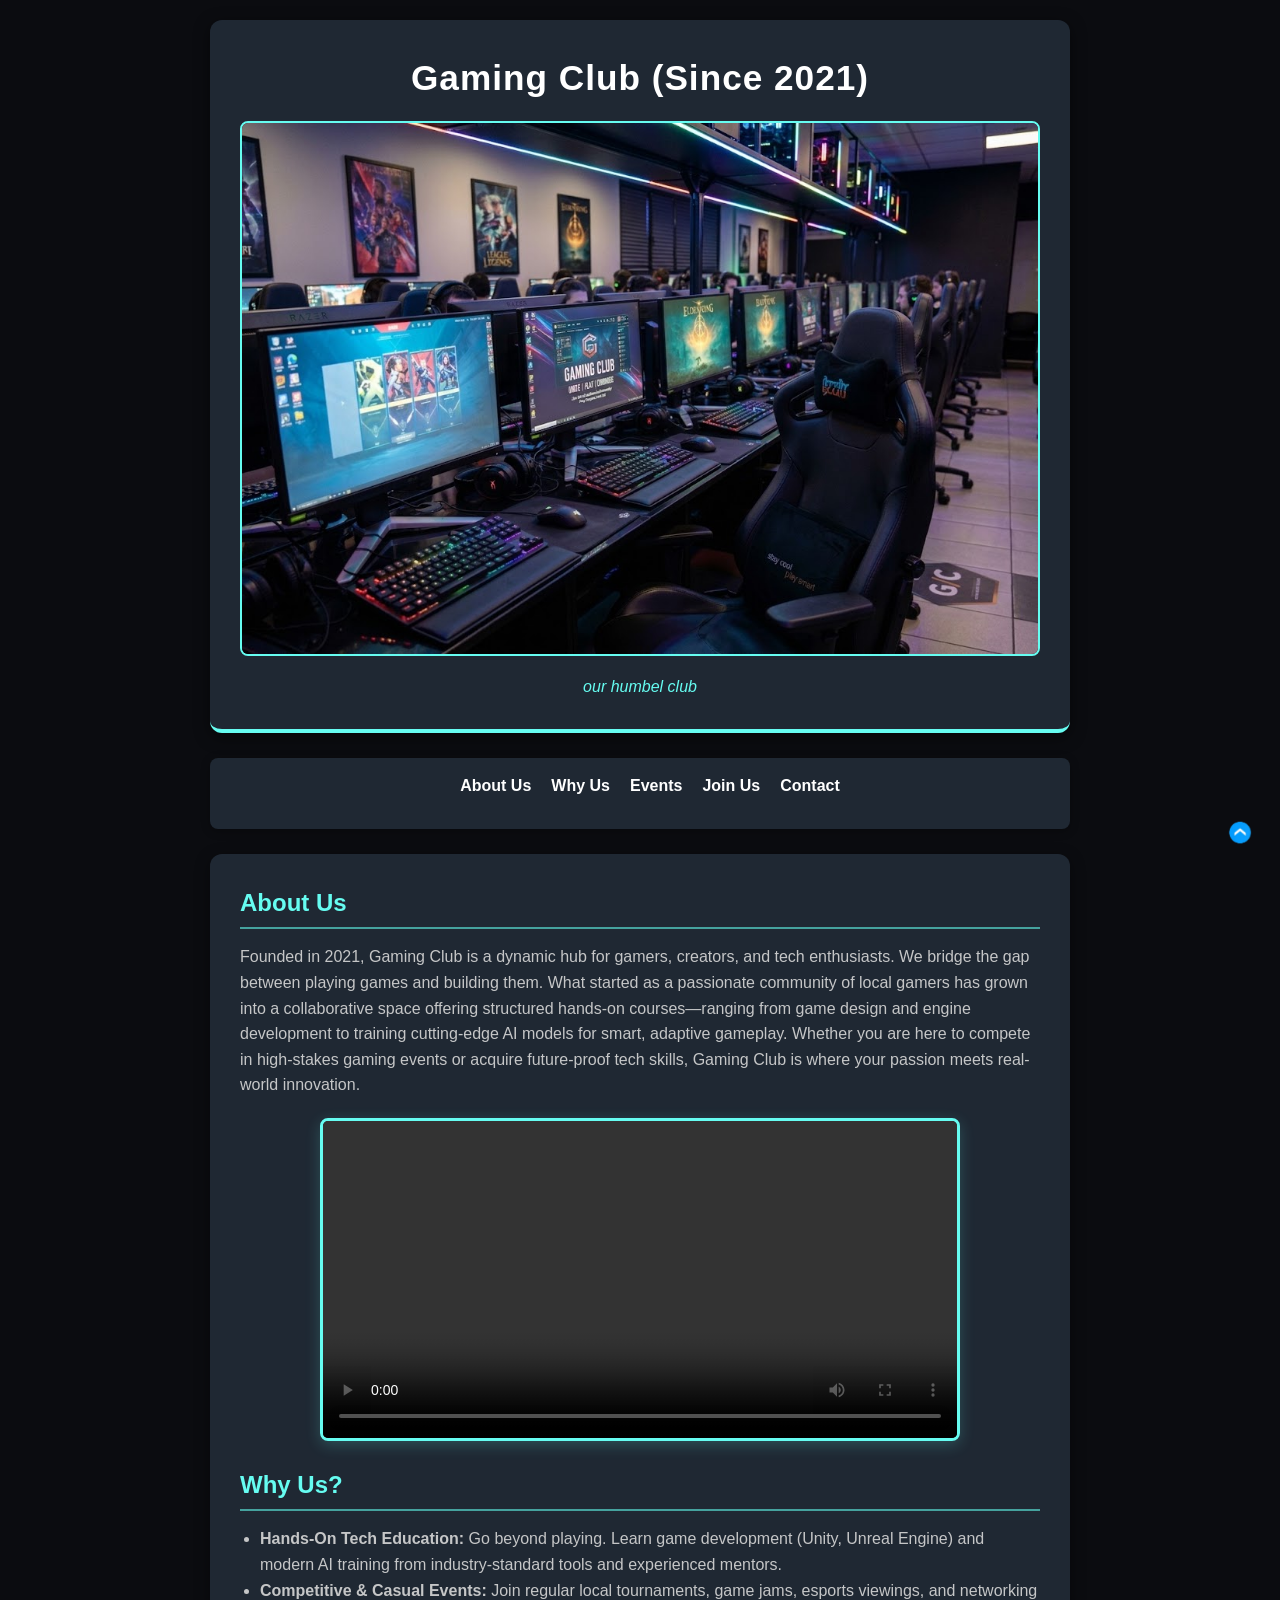
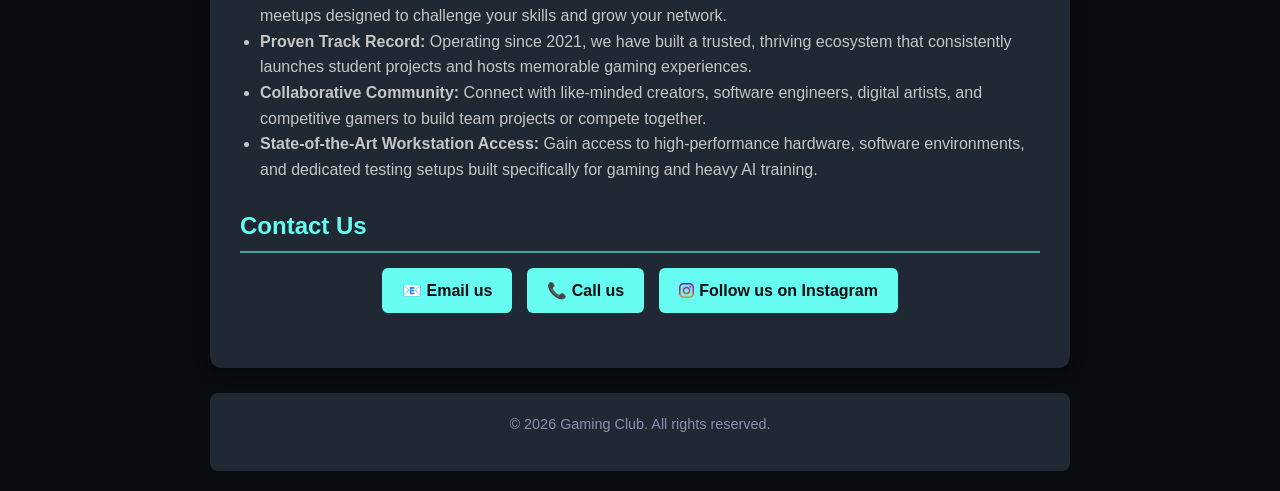
<file: index.html>
<!DOCTYPE html>
<html lang="en">
<head>
    <meta charset="UTF-8">
    <meta name="viewport" content="width=device-width, initial-scale=1.0">
    <title>🎮 Gaming Club-home</title>
    <link rel="icon" type="image/png" href="img/icon1.png">
</head>
<body>
    <link rel="stylesheet" href="style.css">
    <header>
        <h1>Gaming Club (Since 2021)</h1>
        <figure>
            <img src="img/gaming club.jfif" alt="our gaming club" height="400">
        </figure>
        <figcaption>
            our humbel club
        </figcaption>
    </header>
    <section id="top"></section>
    <nav >
        <ul>
            <li><a href="#about-us">About Us</a></li>
            <li><a href="#why-us">Why Us</a></li>
            <li><a href="events.html">Events</a></li>
            <li><a href="joinus.html">Join Us</a></li>
            <li><a href="#contact">Contact</a></li>
        </ul>
    </nav>
    <main>
        <section id="about-us">
            <h2>About Us</h2>
            <p>Founded in 2021, Gaming Club is a dynamic hub for gamers, creators, 
                and tech enthusiasts. We bridge the gap between playing games and building them. What started as a passionate community of local gamers has grown into a collaborative
                space offering structured hands-on courses—ranging from game design and engine development to training cutting-edge AI models for smart, adaptive gameplay.
                Whether you are here to compete in high-stakes gaming events or acquire future-proof tech skills,
                Gaming Club is where your passion meets real-world innovation.</p>
             <video class="centered-video" controls width="640" poster="" preload="metadata">
                <source src="img/A professional, high-quality showcase of a modern Gaming Club esports venue, based on the provided gaming-club image. Smooth cinematic camera movement gliding past illuminated gaming stations, RGB keyboards, widescr.mp4" type="video/mp4">
                <track src="medias/st.vtt" kind="subtitles" srclang="fr" label="Français">
            </video>
        </section>

        <section id="why-us">
            <h2>Why Us?</h2>
            <ul>
                <li><strong>Hands-On Tech Education:</strong> Go beyond playing. 
                Learn game development (Unity, Unreal Engine) 
                and modern AI training from industry-standard tools and experienced mentors.</li>
                <li><strong>Competitive & Casual Events:</strong> Join regular local tournaments, game jams, esports viewings, 
                and networking meetups designed to challenge your skills and grow your network.</li>
                <li><strong>Proven Track Record:</strong> Operating since 2021, we have built a trusted, 
                thriving ecosystem that consistently launches student projects and hosts memorable gaming experiences.</li>
                <li><strong>Collaborative Community:</strong> Connect with like-minded creators, software engineers, digital artists, 
                and competitive gamers to build team projects or compete together.</li>
                <li><strong>State-of-the-Art Workstation Access:</strong> Gain access to high-performance hardware, software environments, 
                and dedicated testing setups built specifically for gaming and heavy AI training.</li>
            </ul>
        </section>
        <section id="contact">
            <h2>Contact Us</h2>
            <ul class="contact-menu">
                <li><a href="mailto:contact@darelhalwa.tn" class="contact-btn">📧 Email us</a></li>
                <li><a href="tel:+21654846438" class="contact-btn">📞 Call us</a></li>
                <li>
                    <a href="https://www.instagram.com/Gaming_Club.tn" target="_blank" rel="noopener" class="contact-btn">
                        <img src="img/instagram.png" alt="Instagram logo" width="15" height="15" style="vertical-align: middle; margin-right: 5px;">Follow us on Instagram
                    </a>
                </li>
            </ul>
        </section>
    </main>
    <footer>
        <p>&copy; 2026 Gaming Club. All rights reserved.</p>
    </footer>
    <a href="#top"><img src="img/button.png" alt="bouton" style="position: fixed;right: 0; top: 90%; width: 80px;"></a>
</body>
</html>
</file>
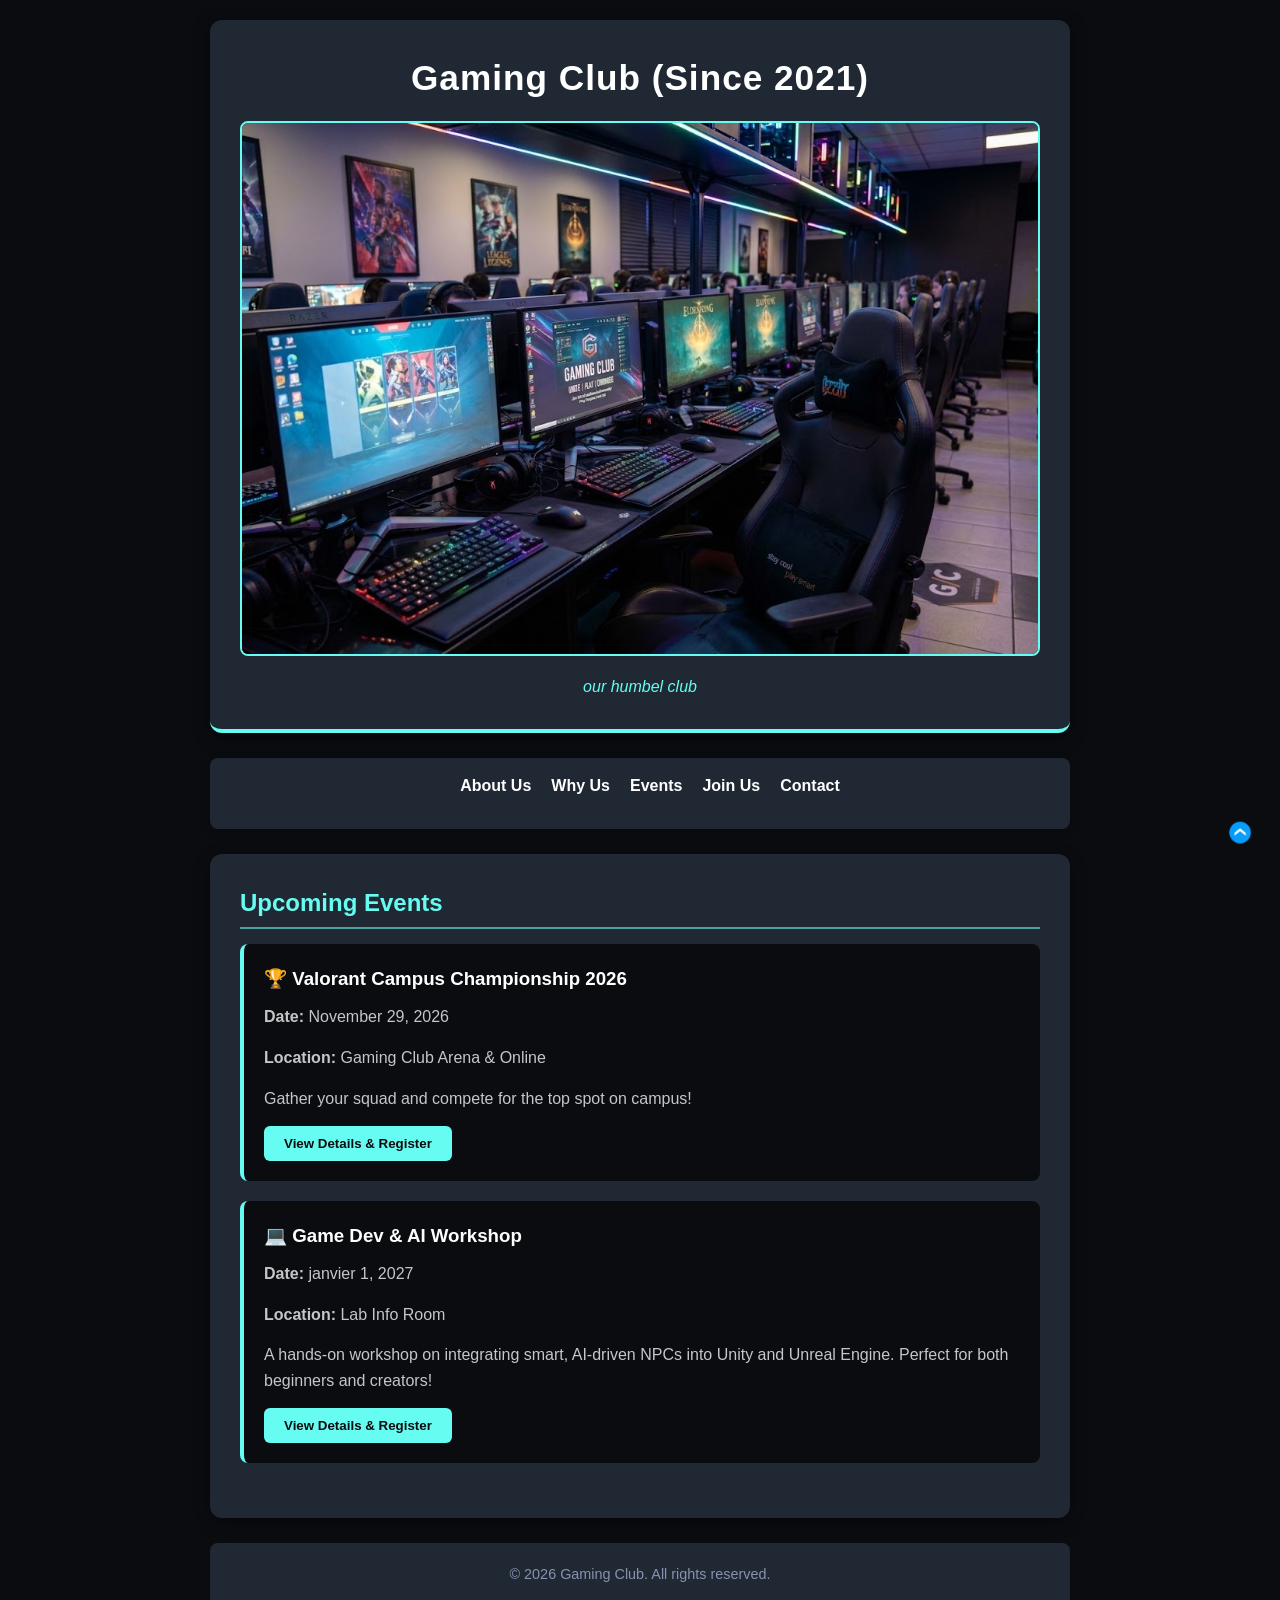
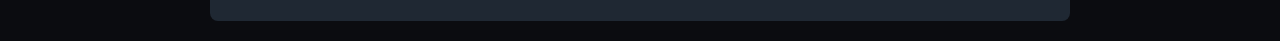
<file: events.html>
<!DOCTYPE html>
<html lang="en">
<head>
    <meta charset="UTF-8">
    <meta name="viewport" content="width=device-width, initial-scale=1.0">
    <title>🎮 Gaming Club-events</title>
    <link rel="icon" type="image/png" href="img/icon1.png">
</head>
<body>
    <link rel="stylesheet" href="style.css">
    <header>
        <h1>Gaming Club (Since 2021)</h1>
        <figure>
            <img src="img/gaming club.jfif" alt="our gaming club" height="400">
        </figure>
        <figcaption>
            our humbel club
        </figcaption>
    </header>
    <section id="top"></section>
    <nav >
        <ul>
            <li><a href="index.html#about-us">About Us</a></li>
            <li><a href="index.html#why-us">Why Us</a></li>
            <li><a href="events.html">Events</a></li>
            <li><a href="joinus.html">Join Us</a></li>
            <li><a href="index.html#contact">Contact</a></li>
        </ul>
    </nav>
    <main>
        <section id="upcoming-events">
            <h2>Upcoming Events</h2>
        
            <article class="event-card">
                <h3>🏆 Valorant Campus Championship 2026</h3>
                <p><strong>Date:</strong> November 29, 2026</p>
                <p><strong>Location:</strong> Gaming Club Arena & Online</p>
                <p>Gather your squad and compete for the top spot on campus!</p>
            
                <a href="valo.html">
                    <button type="button">View Details & Register</button>
                </a>
            </article>

            <article class="event-card">
                <h3>💻 Game Dev & AI Workshop</h3>
                <p><strong>Date:</strong> janvier 1, 2027</p>
                <p><strong>Location:</strong> Lab Info Room</p>
                <p>A hands-on workshop on integrating smart, AI-driven NPCs into Unity and Unreal Engine. Perfect for both beginners and creators!</p>

                <a href="gamedev.html">
                    <button type="button">View Details & Register</button>
                </a>
            </article>
        </section>
    </main>
    <footer>
        <p>&copy; 2026 Gaming Club. All rights reserved.</p>
    </footer>
    <a href="#top"><img src="img/button.png" alt="bouton" style="position: fixed;right: 0; top: 90%; width: 80px;"></a>
    <script src="javascript.js"></script>
</body>
</html>
</file>
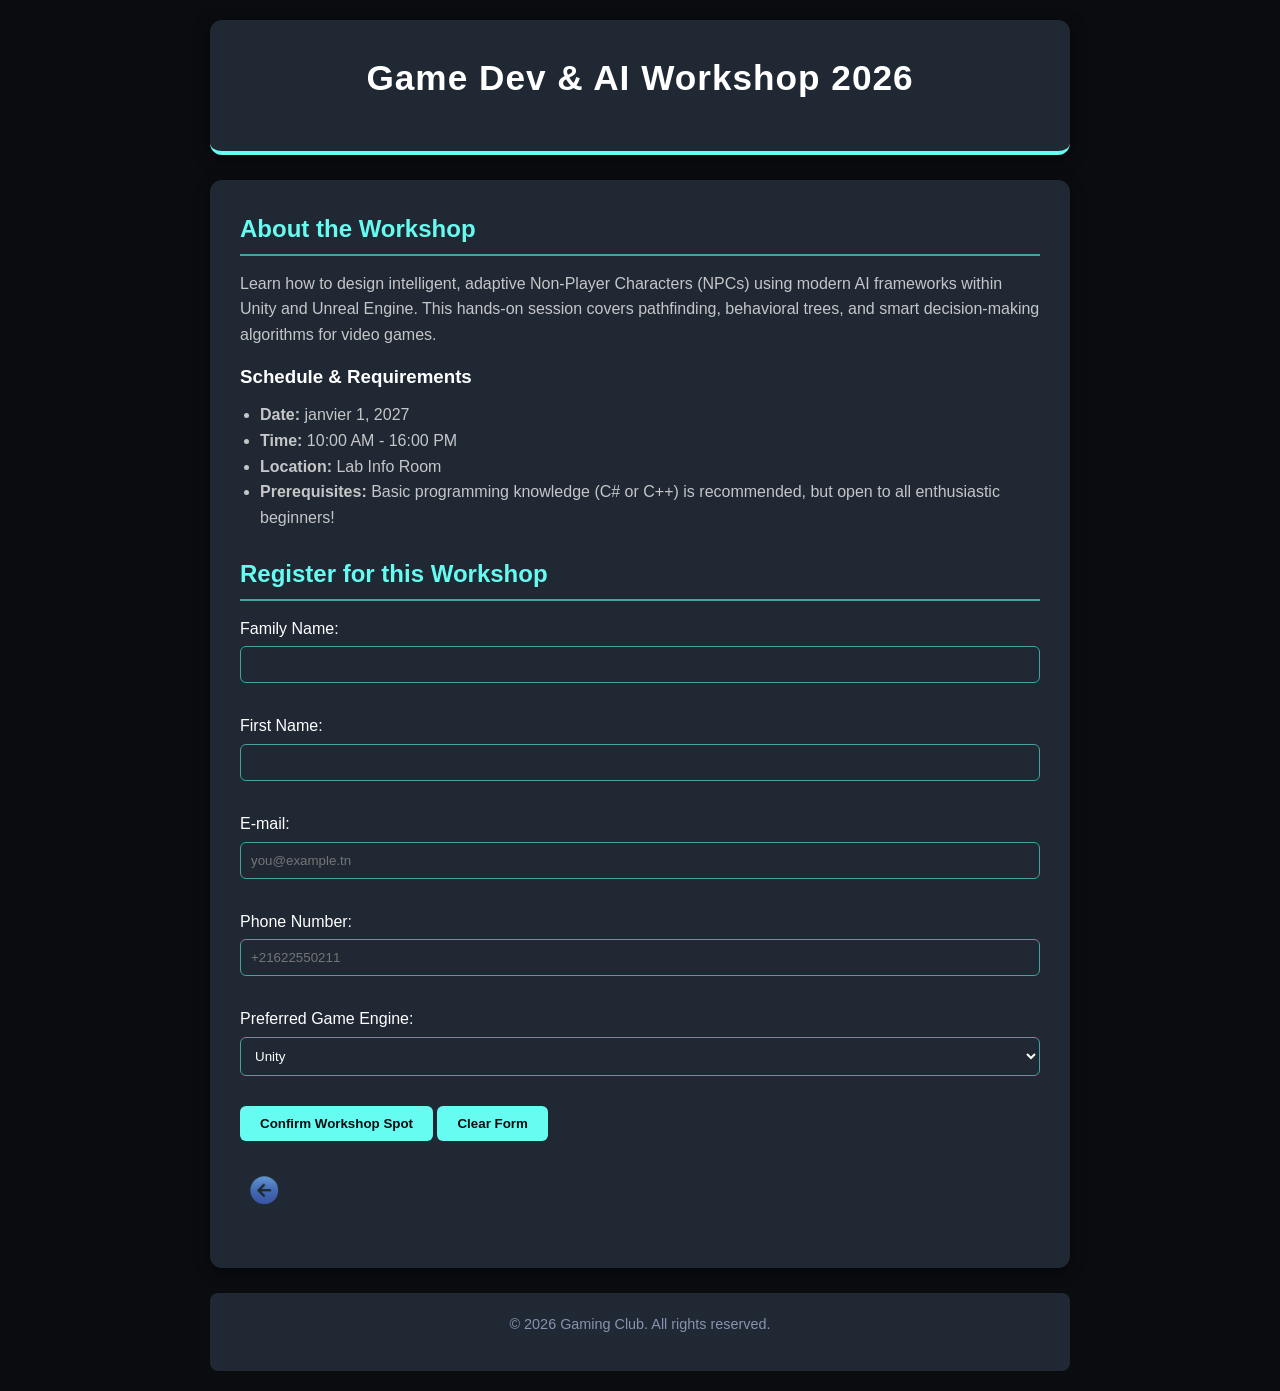
<file: gamedev.html>
<!DOCTYPE html>
<html lang="en">
<head>
    <meta charset="UTF-8">
    <meta name="viewport" content="width=device-width, initial-scale=1.0">
    <title>💻 Game Dev & AI Workshop - Gaming Club</title>
    <link rel="icon" type="image/png" href="img/icon1.png">
</head>
<body>
    <link rel="stylesheet" href="style.css">
    <header>
        <h1>Game Dev & AI Workshop 2026</h1>
    </header>

    <main>
        <section id="event-info">
            <h2>About the Workshop</h2>
            <p>Learn how to design intelligent, adaptive Non-Player Characters (NPCs) using modern AI frameworks within Unity and Unreal Engine. This hands-on session covers pathfinding, behavioral trees, and smart decision-making algorithms for video games.</p>
            
            <h3>Schedule & Requirements</h3>
            <ul>
                <li><strong>Date:</strong> janvier 1, 2027</li>
                <li><strong>Time:</strong> 10:00 AM - 16:00 PM</li>
                <li><strong>Location:</strong> Lab Info Room</li>
                <li><strong>Prerequisites:</strong> Basic programming knowledge (C# or C++) is recommended, but open to all enthusiastic beginners!</li>
            </ul>
        </section>

        <section id="event-join">
            <h2>Register for this Workshop</h2>
            <form action="../traitement.php" method="post">
                <input type="hidden" name="event_name" value="Game Dev & AI Workshop 2026">
                
                <p>
                    <label for="nom">Family Name:</label>
                    <input type="text" id="nom" name="nom" minlength="2" required>
                </p>
                <p>
                    <label for="prenom">First Name:</label>
                    <input type="text" id="prenom" name="prenom" minlength="2" required>
                </p>
                <p>
                    <label for="email">E-mail:</label>
                    <input type="email" id="email" name="email" placeholder="you@example.tn" required>
                </p>
                <p>
                    <label for="telephone">Phone Number:</label>
                    <input type="tel" id="telephone" name="telephone" pattern="\+216[0-9]{8}" title="+216 followed by 8 digits" placeholder="+21622550211" required>
                </p>
                <p>
                    <label for="engine">Preferred Game Engine:</label>
                    <select id="engine" name="engine">
                        <option value="unity">Unity</option>
                        <option value="unreal">Unreal Engine</option>
                        <option value="beginner">Both / Total Beginner</option>
                    </select>
                </p>
                
                <p>
                    <button type="submit">Confirm Workshop Spot</button>
                    <button type="reset">Clear Form</button>
                </p>
            </form>
        </section>

        <p><a href="../events.html"><img src="img/return.png" alt="return" height="50" width="50"></a></p>
    </main>

    <footer>
        <p>&copy; 2026 Gaming Club. All rights reserved.</p>
    </footer>
    <script src="javascript.js"></script>
</body>
</html>
</file>
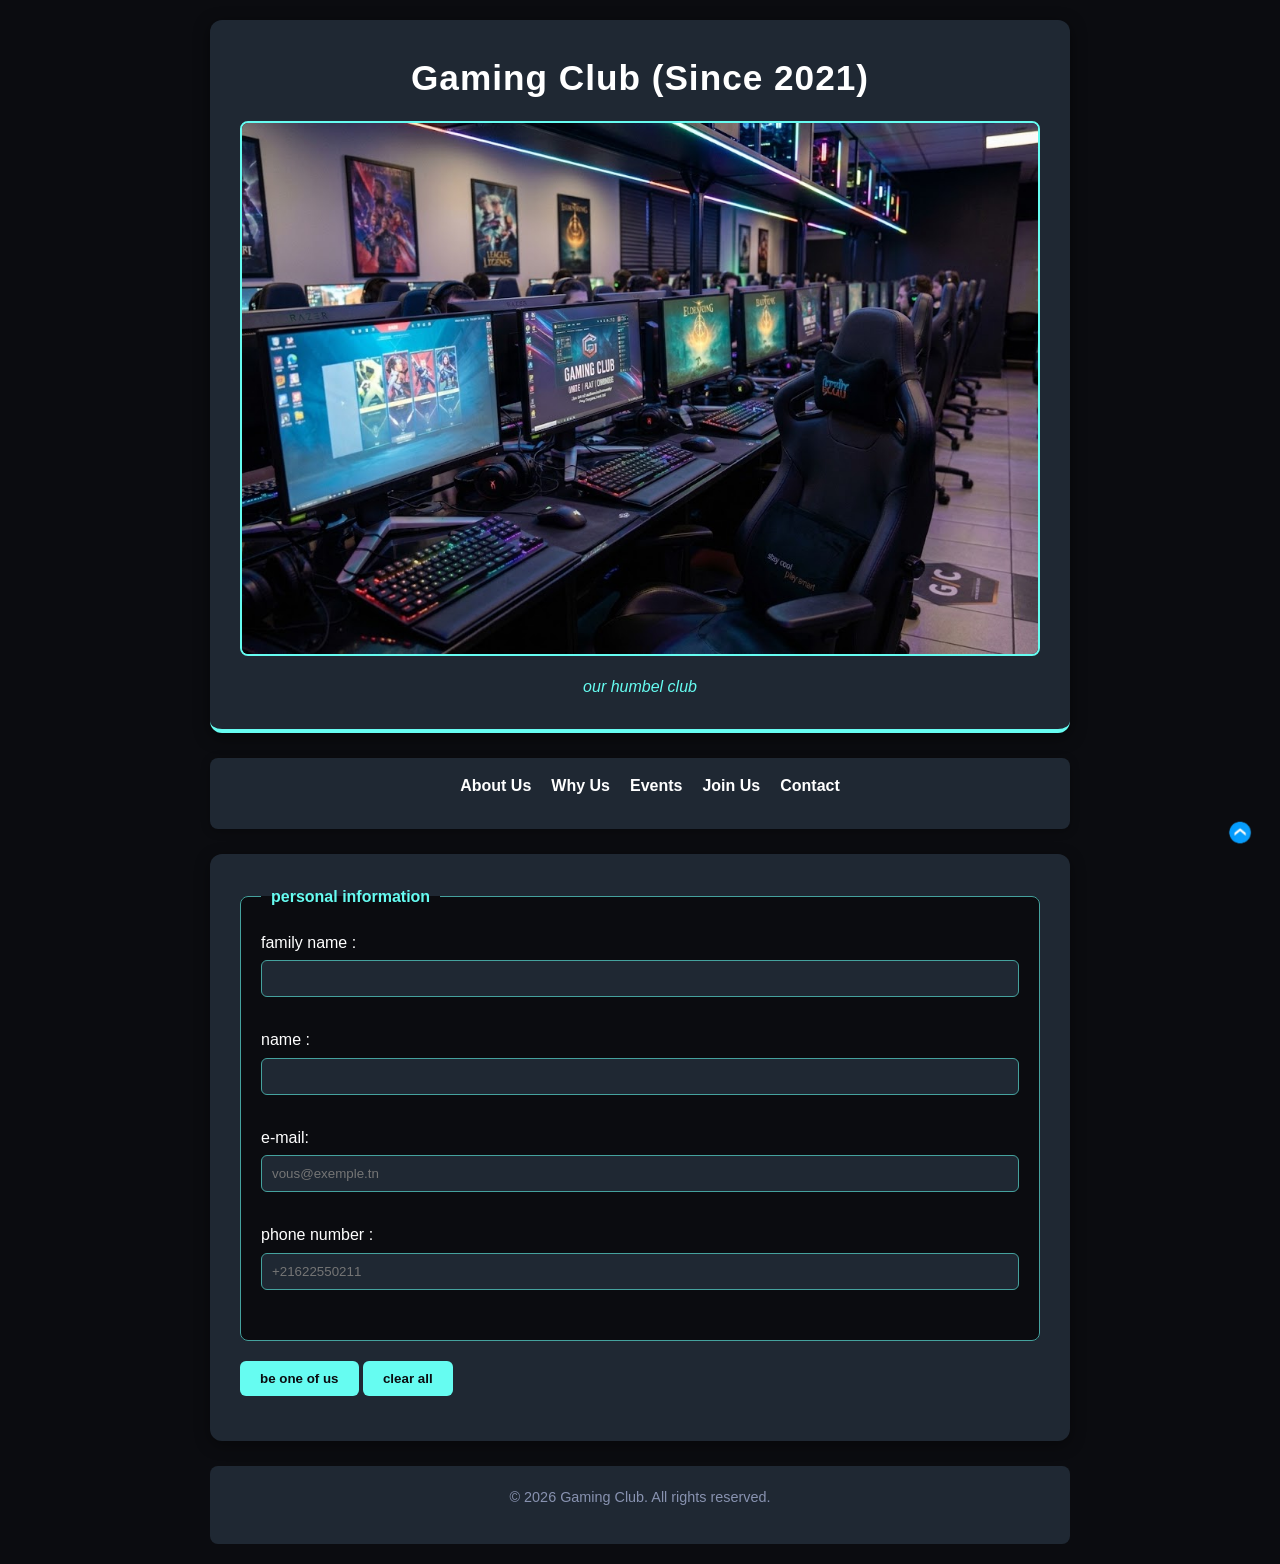
<file: joinus.html>
<!DOCTYPE html>
<html lang="en">
<head>
    <meta charset="UTF-8">
    <meta name="viewport" content="width=device-width, initial-scale=1.0">
    <title>🎮 Gaming Club-join us</title>
    <link rel="icon" type="image/png" href="img/icon1.png">
</head>
<body>
    <link rel="stylesheet" href="style.css">
    <header>
        <h1>Gaming Club (Since 2021)</h1>
        <figure>
            <img src="img/gaming club.jfif" alt="our gaming club" height="400">
        </figure>
        <figcaption>
            our humbel club
        </figcaption>
    </header>
    <section id="top"></section>
    <nav>
        <ul>
            <li><a href="index.html#about-us">About Us</a></li>
            <li><a href="index.html#why-us">Why Us</a></li>
            <li><a href="events.html">Events</a></li>
            <li><a href="joinus.html">Join Us</a></li>
            <li><a href="index.html#contact">Contact</a></li>
        </ul>
    </nav>
    <main>
        <form action="traitement.php" method="post"> 
            <fieldset>
                <legend>personal information</legend>
                    <p>
                        <label for="nom">family name :</label>
                        <input type="text" id="nom" name="nom" minlength="2" required>
                    </p>
                    <p>
                        <label for="prenom">name :</label>
                        <input type="text" id="prenom" name="prenom" minlength="2" required>
                    </p>
                    <p>
                        <label for="email">e-mail:</label>
                        <input type="email" id="email" name="email" placeholder="vous@exemple.tn" required>
                    </p>
                    <p>
                        <label for="telephone">phone number :</label>
                        <input type="tel" id="telephone" name="telephone" pattern="\+216[0-9]{8}" title="+216 suivi de 8 chiffres" placeholder="+21622550211" required>
                    </p>
            </fieldset>
            <p>
                <button type="submit">be one of us</button>
                <button type="reset">clear all</button>
            </p>
        </form> 
    </main>
    <footer>
        <p>&copy; 2026 Gaming Club. All rights reserved.</p>
    </footer>
    <a href="#top"><img src="img/button.png" alt="bouton" style="position: fixed;right: 0; top: 90%; width: 80px;"></a>
    <script src="javascript.js"></script>
</body>
</html>
</file>
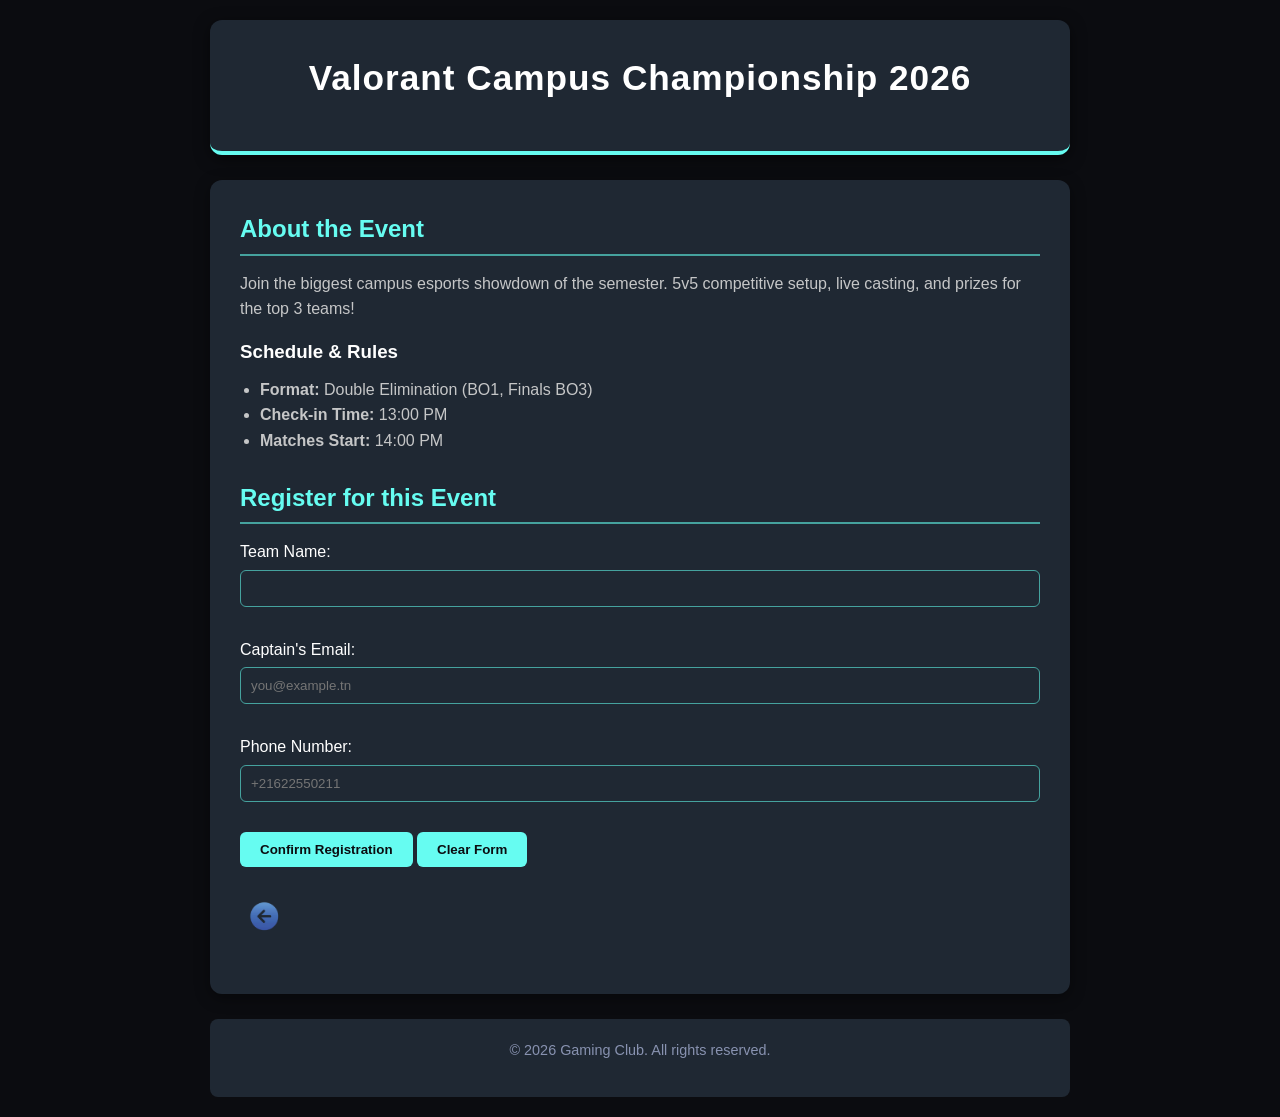
<file: valo.html>
<!DOCTYPE html>
<html lang="en">
<head>
    <meta charset="UTF-8">
    <meta name="viewport" content="width=device-width, initial-scale=1.0">
    <title>🎮Valorant Tournament - Gaming Club</title>
    <link rel="icon" type="image/png" href="img/icon1.png">
</head>
<body>
    <link rel="stylesheet" href="style.css">
    <header>
        <h1>Valorant Campus Championship 2026</h1>
    </header>

    <main>
        <section id="event-info">
            <h2>About the Event</h2>
            <p>Join the biggest campus esports showdown of the semester. 5v5 competitive setup, live casting, and prizes for the top 3 teams!</p>
            
            <h3>Schedule & Rules</h3>
            <ul>
                <li><strong>Format:</strong> Double Elimination (BO1, Finals BO3)</li>
                <li><strong>Check-in Time:</strong> 13:00 PM</li>
                <li><strong>Matches Start:</strong> 14:00 PM</li>
            </ul>
        </section>

        <section id="event-join">
            <h2>Register for this Event</h2>
            <form action="traitement.php" method="post">
                <input type="hidden" name="event_name" value="Valorant Championship 2026">
                
                <p>
                    <label for="team_name">Team Name:</label>
                    <input type="text" id="team_name" name="team_name" required>
                </p>
                <p>
                    <label for="captain_email">Captain's Email:</label>
                    <input type="email" id="captain_email" name="captain_email" placeholder="you@example.tn" required>
                </p>
                <p>
                    <label for="phone">Phone Number:</label>
                    <input type="tel" id="phone" name="phone" pattern="\+216[0-9]{8}" placeholder="+21622550211" required>
                </p>
                <button type="submit">Confirm Registration</button>
                <button type="reset">Clear Form</button>
            </form>
        </section>

        <p><a href="../events.html"><img src="img/return.png" alt="return" height="50" width="50"></a></a></p>
    </main>

    <footer>
        <p>&copy; 2026 Gaming Club. All rights reserved.</p>
    </footer>
    <script src="javascript.js"></script>
</body>
</html>
</file>
<file: style.css>
/* --- RESET & VARIABLES --- */
* {
    box-sizing: border-box;
    margin: 0;
    padding: 0;
}

body {
    font-family: 'Segoe UI', Tahoma, Geneva, Verdana, sans-serif;
    background-color: #0b0c10;
    color: #c5c6c7;
    line-height: 1.6;
    padding: 20px;
    max-width: 900px;
    margin: 0 auto;
}

/* --- HEADER & LOGO --- */
header {
    text-align: center;
    background: #1f2833;
    padding: 30px;
    border-radius: 12px;
    border-bottom: 4px solid #66fcf1;
    margin-bottom: 25px;
    box-shadow: 0 4px 15px rgba(0, 0, 0, 0.5);
}

header h1 {
    color: #ffffff;
    font-size: 2.2rem;
    margin-bottom: 15px;
    letter-spacing: 1px;
}

header img {
    max-width: 100%;
    height: auto;
    border-radius: 8px;
    border: 2px solid #66fcf1;
}

figcaption {
    color: #66fcf1;
    font-style: italic;
    margin-top: 10px;
}

/* --- NAVIGATION  --- */
nav {
    background: #1f2833;
    padding: 15px;
    border-radius: 8px;
    margin-bottom: 25px;
    box-shadow: 0 2px 10px rgba(0, 0, 0, 0.3);
}

nav ul {
    list-style: none;
    display: flex;
    justify-content: center;
    flex-wrap: wrap;
    gap: 20px;
}

nav a {
    color: #ffffff;
    text-decoration: none;
    font-weight: 600;
    transition: color 0.3s;
}

nav a:hover {
    color: #66fcf1;
}

/* --- MAIN & SECTIONS --- */
main {
    background: #1f2833;
    padding: 30px;
    border-radius: 12px;
    margin-bottom: 25px;
    box-shadow: 0 4px 15px rgba(0, 0, 0, 0.4);
}

section {
    margin-bottom: 25px;
}

h2 {
    color: #66fcf1;
    margin-bottom: 15px;
    border-bottom: 2px solid #45a29e;
    padding-bottom: 5px;
}

h3 {
    color: #ffffff;
    margin-bottom: 10px;
}

p, ul {
    margin-bottom: 15px;
}

ul {
    padding-left: 20px;
}

/* --- ARTICLES / CARTES D'ÉVÉNEMENTS --- */
article {
    background: #0b0c10;
    border-left: 4px solid #66fcf1;
    padding: 20px;
    margin-bottom: 20px;
    border-radius: 8px;
    transition: transform 0.2s ease;
}

article:hover {
    transform: translateY(-3px);
}

/* --- FORMULAIRES --- */
fieldset {
    border: 1px solid #45a29e;
    padding: 20px;
    border-radius: 8px;
    background: #0b0c10;
    margin-bottom: 20px;
}

legend {
    color: #66fcf1;
    font-weight: bold;
    padding: 0 10px;
}

label {
    display: block;
    margin-bottom: 5px;
    color: #ffffff;
    font-weight: 500;
}

input[type="text"],
input[type="email"],
input[type="tel"],
select {
    width: 100%;
    padding: 10px;
    background: #1f2833;
    border: 1px solid #45a29e;
    color: #fff;
    border-radius: 6px;
    margin-bottom: 15px;
}

input:focus, select:focus {
    outline: none;
    border-color: #66fcf1;
    box-shadow: 0 0 8px rgba(102, 252, 241, 0.4);
}

/* --- BOUTONS --- */
button, input[type="submit"], input[type="reset"], .btn {
    background-color: #66fcf1;
    color: #0b0c10;
    border: none;
    padding: 10px 20px;
    font-weight: bold;
    border-radius: 6px;
    cursor: pointer;
    transition: background 0.3s, transform 0.2s;
    text-decoration: none;
    display: inline-block;
}

button:hover, input[type="submit"]:hover, .btn:hover {
    background-color: #45a29e;
    color: #ffffff;
    transform: translateY(-2px);
}

input[type="reset"] {
    background-color: #c5c6c7;
    color: #0b0c10;
}

input[type="reset"]:hover {
    background-color: #ffffff;
}

/* --- FOOTER --- */
footer {
    text-align: center;
    padding: 20px;
    background: #1f2833;
    border-radius: 8px;
    color: #8892b0;
    font-size: 0.9rem;
}
/* --- MESSAGES ET ERREURS DE VALIDATION --- */
.input-error {
    border-color: #ff4d4d !important;
    box-shadow: 0 0 8px rgba(255, 77, 77, 0.5) !important;
}

.error-message {
    color: #ff4d4d;
    font-size: 0.85rem;
    font-weight: bold;
    display: block;
    margin-top: -10px;
    margin-bottom: 15px;
}
/* --- STYLE DE LA VIDÉO CENTRÉE ET BORDURE --- */
.centered-video {
    display: block;             
    margin: 20px auto;           
    max-width: 100%;             
    border: 3px solid #66fcf1;   
    border-radius: 8px;          
    box-shadow: 0 4px 15px rgba(102, 252, 241, 0.2); 
}
/* --- STYLE DE CONTACT  --- */
#contact ul.contact-menu {
    list-style: none;          
    padding: 0;
    display: flex;            
    justify-content: center;   
    flex-wrap: wrap;           
    gap: 15px;             
}

#contact ul.contact-menu li {
    margin: 0;                 
}

#contact a.contact-btn {
    text-decoration: none;    
    background-color: #66fcf1; 
    color: #0b0c10;            
    border: none;
    padding: 10px 20px;
    font-weight: bold;
    border-radius: 6px;
    cursor: pointer;
    transition: background 0.3s, transform 0.2s;
    display: inline-flex;      
    align-items: center;
}

#contact a.contact-btn:hover {
    background-color: #45a29e; 
    color: #ffffff;
    transform: translateY(-2px); 
}
/* --- NAVIGATION  --- */
nav{
    background: #1f2833;
    padding: 15px;
    border-radius: 8px;
    margin-bottom: 25px;
    box-shadow: 0 2px 10px rgba(0, 0, 0, 0.3);
    
    position: sticky;
    top: 0px;          
    z-index: 1000;      
}
html {
    scroll-behavior: smooth;
}
/* --- RESPONSIVE LAYOUT FOR MOBILE LANDSCAPE MODE --- */

/* Targets screens when flipped horizontally (landscape) */
@media screen and (max-orientation: landscape) and (max-height: 500px) {
    /* Reduce header image size in landscape so it doesn't cover the screen */
    header img {
        max-height: 180px;
        width: auto;
    }

    header {
        padding: 15px;
    }

    /* Reduce vertical padding of navigation to preserve screen space */
    nav {
        padding: 8px 15px;
    }

    nav ul {
        gap: 10px;
    }

    /* Adjust the floating back-to-top button position for short screens */
    a[href="#top"] img {
        width: 50px !important;
        top: 80% !important;
    }
}
</file>
